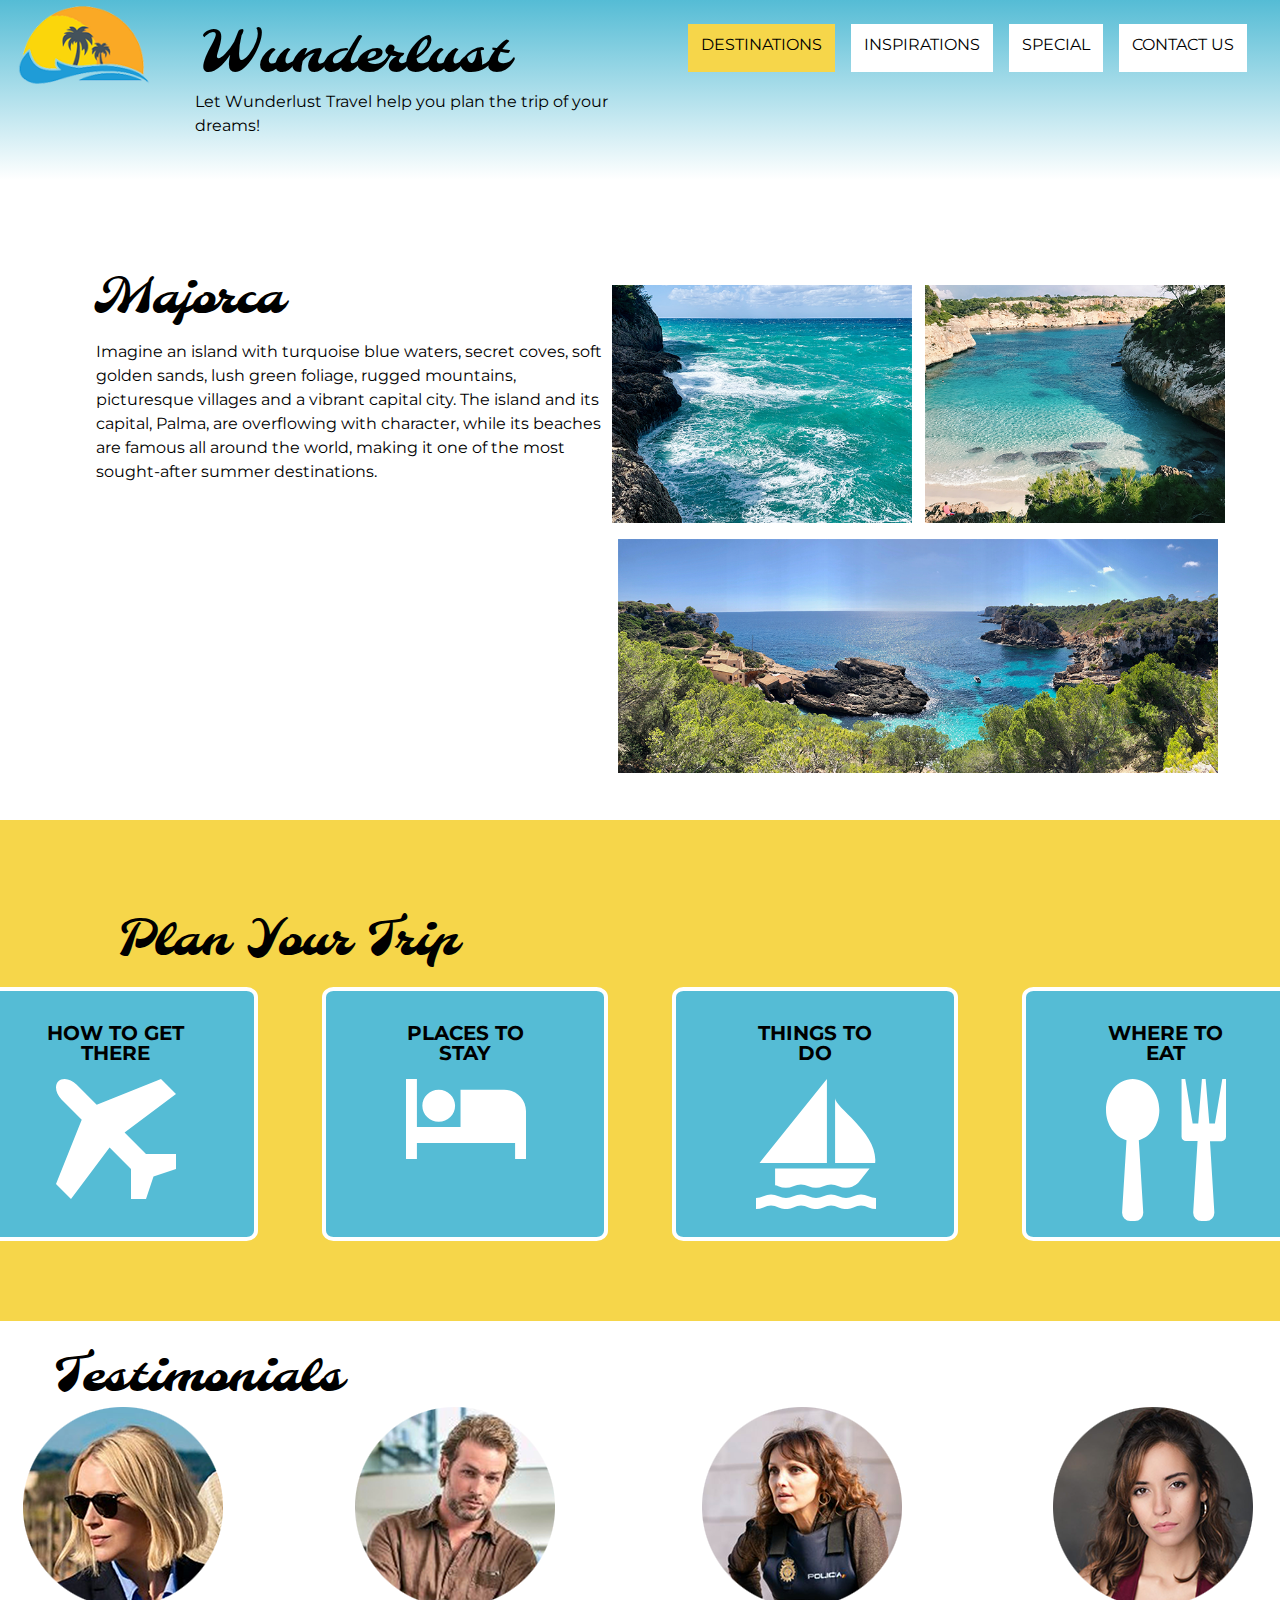
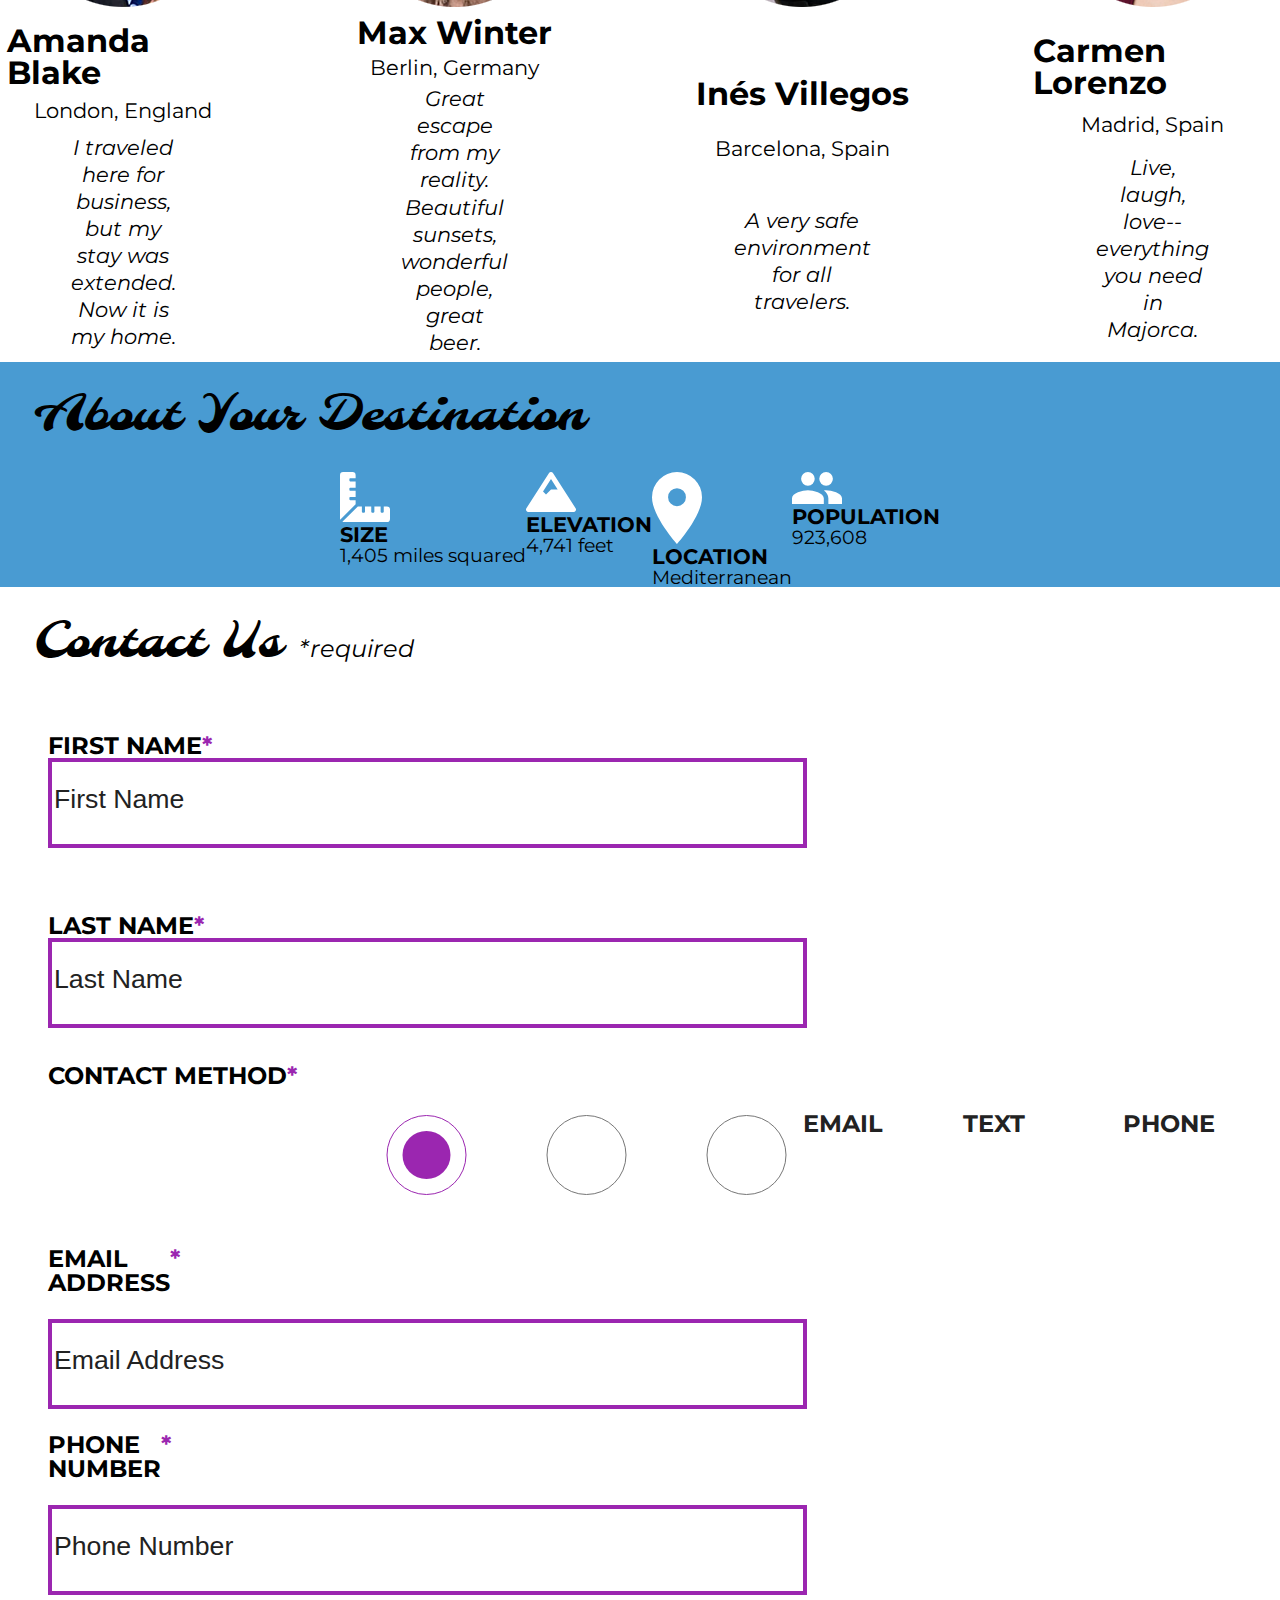
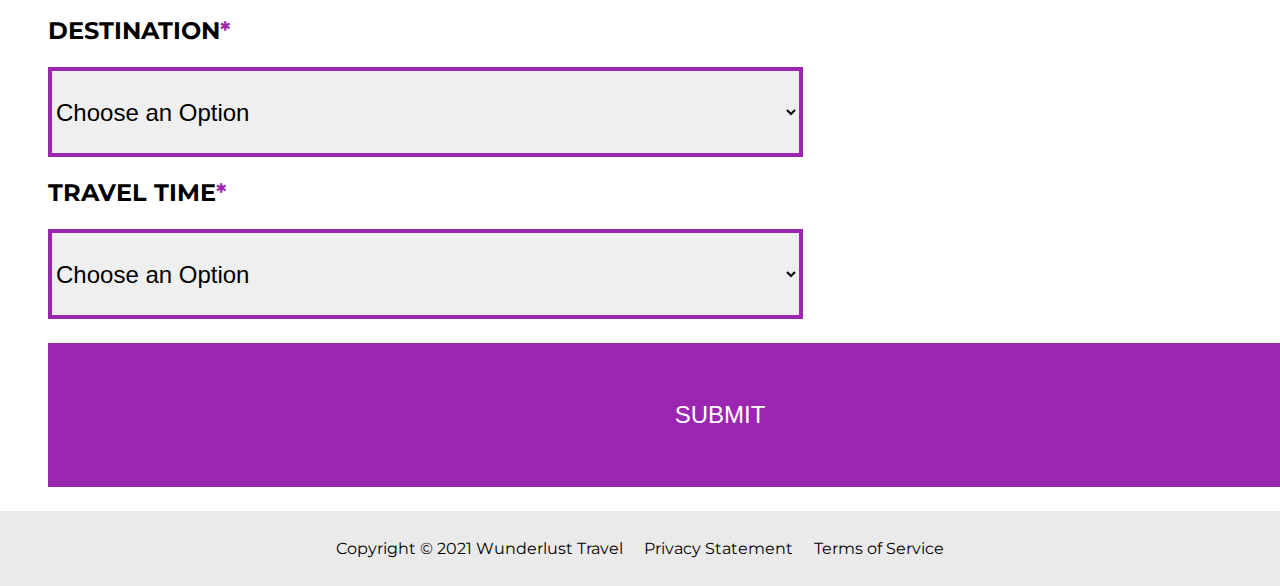
<file: index.html>
<!DOCTYPE html>
<html lang="en">
    <head>
        <meta charset="utf-8">
        <meta name="viewport" content="width=device-width, initial-scale=1">
        <meta name="author" content="Jessica Barnett, Christina Carrasquilla">
        <meta name="description" content="Let Wunderlust Travel take you to beautiful Majorca this year! Majorca is a beautiful island and offers beauty and fun to its visitors">
        <meta name="keywords" content="travel, majorca, beach, island, vacation, destination, getaway, restaurants in majorca, entertainment in majorca, testimonials from visitors">
        <title>Wunderlust Travel</title>
        <meta name="robots" content="index,follow">

        <!-- ~~~~~~~~~~ TWITTER CARD TAGS ~~~~~~~~~~ -->
        <meta name="twitter:card" content="summary_large_image">
        <meta name="twitter:site" content="@wunderlusttravel">
        <meta name="twitter:creator" content="@wunderlusttravel">
        <meta name="twitter:title" content="Wunderlust Travel: Majorca">
        <meta name="twitter:description" content="Let Wunderlust Travel take you to beautiful Majorca this year! Majorca is a beautiful island and offers beauty and fun to its visitors">
        <meta name="twitter:image" content="https://wunderlusttravel.com/images/majorca-cove.png">

        <!-- ~~~~~~~~~~ OPEN GRAPH META TAGS ~~~~~~~~~~ -->
        <meta property="og:title" content="See Majorca with Wunderlust Travel">
        <meta property="og:type" content="website">
        <meta property="og:image" content="https://wunderlusttravel.com/images/majorca-cove.png">
        <meta property="og:url" content="https://wunderlusttravel.com/majorca">
        <meta property="og:description" content="Let Wunderlust Travel take you to beautiful Majorca this year! Majorca is a beautiful island and offers beauty and fun to its visitors">
        <!-- ~~~~~~~~~~FAVICON ~~~~~~~~~~ -->
        <link rel="shortcut icon" href="images/favicon.png">

        <!-- ~~~~~~~~~~ GOOGLE FONTS ~~~~~~~~~~ -->
        <link rel="preconnect" href="https://fonts.googleapis.com">
        <link rel="preconnect" href="https://fonts.gstatic.com" crossorigin>
        <link href="https://fonts.googleapis.com/css2?family=Molle:ital@1&family=Montserrat:wght@400;600&display=swap" rel="stylesheet">
        <link href="styles.css" rel="stylesheet">
    </head>
    <body>
        <a id="skip" href="#main-content">Skip to Main Content</a>
        <!-- styling skip links: https://webaim.org/techniques/css/invisiblecontent/ -->
        <header>
            <a href="index.html" id="logo"><img src="images/logo.png" alt="The Wunderlust logo shows blue waves and the outline of two palm trees against an orange sun"></a>
            <h1>Wunderlust</h1>
			<p>Let Wunderlust Travel help you plan the trip of your dreams!</p>			
            <nav>
                <div id="menu-toggle">
                    <!-- responsive menu code from (with changes made to match mockups): https://css-tricks.com/three-css-alternatives-to-javascript-navigation/ -->
                    <h2 class="sr-only">Main Navigation</h2>
                    <!-- hidden but accessible headings from: https://webaim.org/techniques/css/invisiblecontent/ -->
                    <input name="toggle" id="toggle" type="checkbox">
                    <label for="toggle">Menu</label>
                    <ul>
                        <li class="active"><a href="#">Destinations</a></li>
                        <li><a href="#">Inspirations</a></li>
                        <li><a href="#">Special</a></li>
                        <li><a href="#">Contact Us</a></li>
                    </ul>
                </div>
            </nav>
        </header>
        <main id="main-content">
            <article>
                <div id="intro">  
                    <h2>Majorca</h2>
                    <p>Imagine an island with turquoise blue waters, secret coves, soft golden sands, lush green foliage, rugged mountains, picturesque villages and a vibrant capital city. The island and its capital, Palma, are overflowing with character, while its beaches are famous all around the world, making it one of the most sought-after summer destinations.</p>
                    <div id="img-grid">
                        <img src="images/majorca-waves.png" alt="Turquoise blue waters with white wave caps crashing against a rock cliff">
                        <img src="images/majorca-beach.png" alt="A calm cove with turquoise waters calmly lapping at a light sand beach">
                        <picture>
                            <source srcset="images/majorca-cove-small.png"
                                media="(max-width: 500px)">
                            <img src="images/majorca-cove.png" alt="Deep blue water leading to the horizon with the island and trees in the foreground">
                        </picture>
                    </div>
                </div>  
                <section id="plan">
                    <h3>Plan Your Trip</h3>
                    <div>
                        <section>
                            <h4>How to Get There</h4>
                            <a href="#" title="Search for flights">
                                <img src="images/get.svg" alt="airplane icon">
                            </a>
                        </section>      
                        <section>
                            <h4>Places to Stay</h4>
                            <a href="#" title="Search for hotels">
                                <img src="images/stay.svg" alt="bed icon">
                            </a>
                        </section>
                        <section>
                            <h4>Things to Do</h4>
                            <a href="#" title="Search for Activities">
                                <img src="images/do.svg" alt="sailboat icon">
                            </a>                     
                        </section>    
                        <section>
                            <h4>Where to Eat</h4>
                            <a href="#" title="Search for Restaurants">
                                <img src="images/eat.svg" alt="fork and spoon icon">                         
                            </a>
                        </section>
                    </div>   
                </section>
                <section id="testimonials">
                    <h3>Testimonials</h3>
                    <div>
                        <section>
                            <img src="images/miranda-blake.png" alt="Miranda Blake has a blonde bob and is wearing dark sunglasses">
                            <h4>Amanda Blake</h4>
                            <p>London, England</p>
                            <q>I traveled here for business, but my stay was extended. Now it is my home.</q>
                        </section>
                        <section>
                            <img src="images/max-winter.png" alt="Max Winter has dark blonde hair and a trimmed beard and mustache">
                            <h4>Max Winter</h4>
                            <p>Berlin, Germany</p>
                            <q>Great escape from my reality. Beautiful sunsets, wonderful people, great beer.</q>
                        </section>
                        <section>
                            <img src="images/ines-villegoes.png" alt="Ines Villegos has shoulder-length, wavy, brown hair and is wearing a brown sweater"> 
                            <h4>Inés Villegos</h4> 
                            <p>Barcelona, Spain</p>
                            <q>A very safe environment for all travelers.</q>
                        </section>
                        <section>
                            <img src="images/carmen-lorenzo.png" alt="Carmen Lorenzo has long, dark brown hair and is wearing gold hoop earrings">
                            <h4>Carmen Lorenzo</h4> 
                            <p>Madrid, Spain</p>
                            <q>Live, laugh, love-- everything you need in Majorca.</q>
                        </section>
                    </div>
                </section>
                <section id="about">
                    <h3>About Your Destination</h3>
                    <div>
                        <section>
                            <img src="images/size.svg" alt="ruler icon">
                            <h4>Size</h4> 
                            <p>1,405 miles squared</p>
                        </section>
                        <section>
                            <img src="images/elevation.svg" alt="mountain icon">
                            <h4>Elevation</h4> 
                            <p>4,741 feet</p>
                        </section>
                        <section>
                            <img src="images/location.svg" alt="location pin icon">
                            <h4>Location</h4> 
                            <p>Mediterranean</p>
                        </section>
                        <section>
                            <img src="images/population.svg" alt="people icon">
                            <h4>Population</h4>
                            <p>923,608</p>
                        </section>
                    </div>  
                </section>
                <section id="contact">
                    <h3>Contact Us <span class="form-required">*required</span></h3>
                    <form method="post" action="https://wp.zybooks.com/form-viewer.php">
                        <div id="names">
                            <label for="fName">First Name<span class="required">*</span></label>
                            <input type="text" name="fName" id="fName" autocomplete="given-name" placeholder="First Name" required>
                            <!-- custom input styles from https://moderncss.dev/custom-css-styles-for-form-inputs-and-textareas/ -->
                            <label for="lName">Last Name<span class="required">*</span></label>
                            <input type="text" name="lName" id="lName" autocomplete="family-name" placeholder="Last Name" required>
                        </div>
                        <div id="nums">
                            <fieldset>
                                <legend>Contact Method<span class="required">*</span></legend>
                                <!-- custom radio button styles from https://moderncss.dev/pure-css-custom-styled-radio-buttons/ -->
                                <label for="prefEmail">
                                    <span class="radio-input">
                                        <input type="radio" name="contactPref" id="prefEmail" required checked>
                                        <span class="radio-control"></span>
                                    </span>
                                    <span class="radio-label">Email</span>
                                </label>
                                <label for="prefText">
                                    <span class="radio-input">
                                        <input type="radio" name="contactPref" id="prefText">
                                        <span class="radio-control"></span>
                                    </span>
                                    <span class="radio-label">Text</span>
                                </label>
                                <label for="prefPhone">
                                    <span class="radio-input">
                                        <input type="radio" name="contactPref" id="prefPhone">
                                        <span class="radio-control"></span>
                                    </span>
                                    <span class="radio-label">Phone</span>
                                </label>
                            </fieldset>
                            <label for="email">Email Address<span class="required">*</span></label>
                            <input type="email" name="email" id="email" autocomplete="email" placeholder="Email Address" required>
                            <label for="phone">Phone Number<span class="required">*</span></label>
                            <input type="tel" name="phone" id="phone" autocomplete="tel" placeholder="Phone Number" required>
                        </div>
                        <div id="selects">
                            <!-- custom select styles from: https://moderncss.dev/custom-select-styles-with-pure-css/ -->
                            <label for="destination">Destination<span class="required">*</span></label>
                            <div class="custom-select">
                                <select name="destination" id="destination" required>
                                    <option value="" disabled selected>Choose an Option</option>
                                    <option value="barcelona">Barcelona</option>
                                    <option value="granada">Granada</option>
                                    <option value="ibiza">Ibiza</option>
                                    <option value="madrid">Madrid</option>
                                    <option value="majora">Majora</option>
                                    <option value="seville">Seville</option>
                                    <option value="tenerife">Tenerife</option>
                                    <option value="valencia">Valencia</option>
                                </select>
                                <span class="focus"></span>
                            </div>  
                            <label for="travelTime">Travel Time<span class="required">*</span></label>
                            <div class="custom-select">
                                <select name="travelTime" id="travelTime" required>
                                    <option value="" disabled selected>Choose an Option</option>
                                    <option value="fall">Fall</option>
                                    <option value="winter">Winter</option>
                                    <option value="spring">Spring</option>
                                    <option value="summer">Summer</option>
                                    <option value="flexible">Flexible</option>
                                </select>
                                <span class="focus"></span>
                            </div> 
                            <input type="submit" name="mySubmit" id="mySubmit" value="Submit">
                        </div>
                    </form>
                </section>
            </article>
        </main>
        <footer>
            <p>Copyright &copy; 2021 Wunderlust Travel</p>
            <a href="#">Privacy Statement</a>
            <a href="#">Terms of Service</a>
        </footer>
    </body>
</html>
</file>
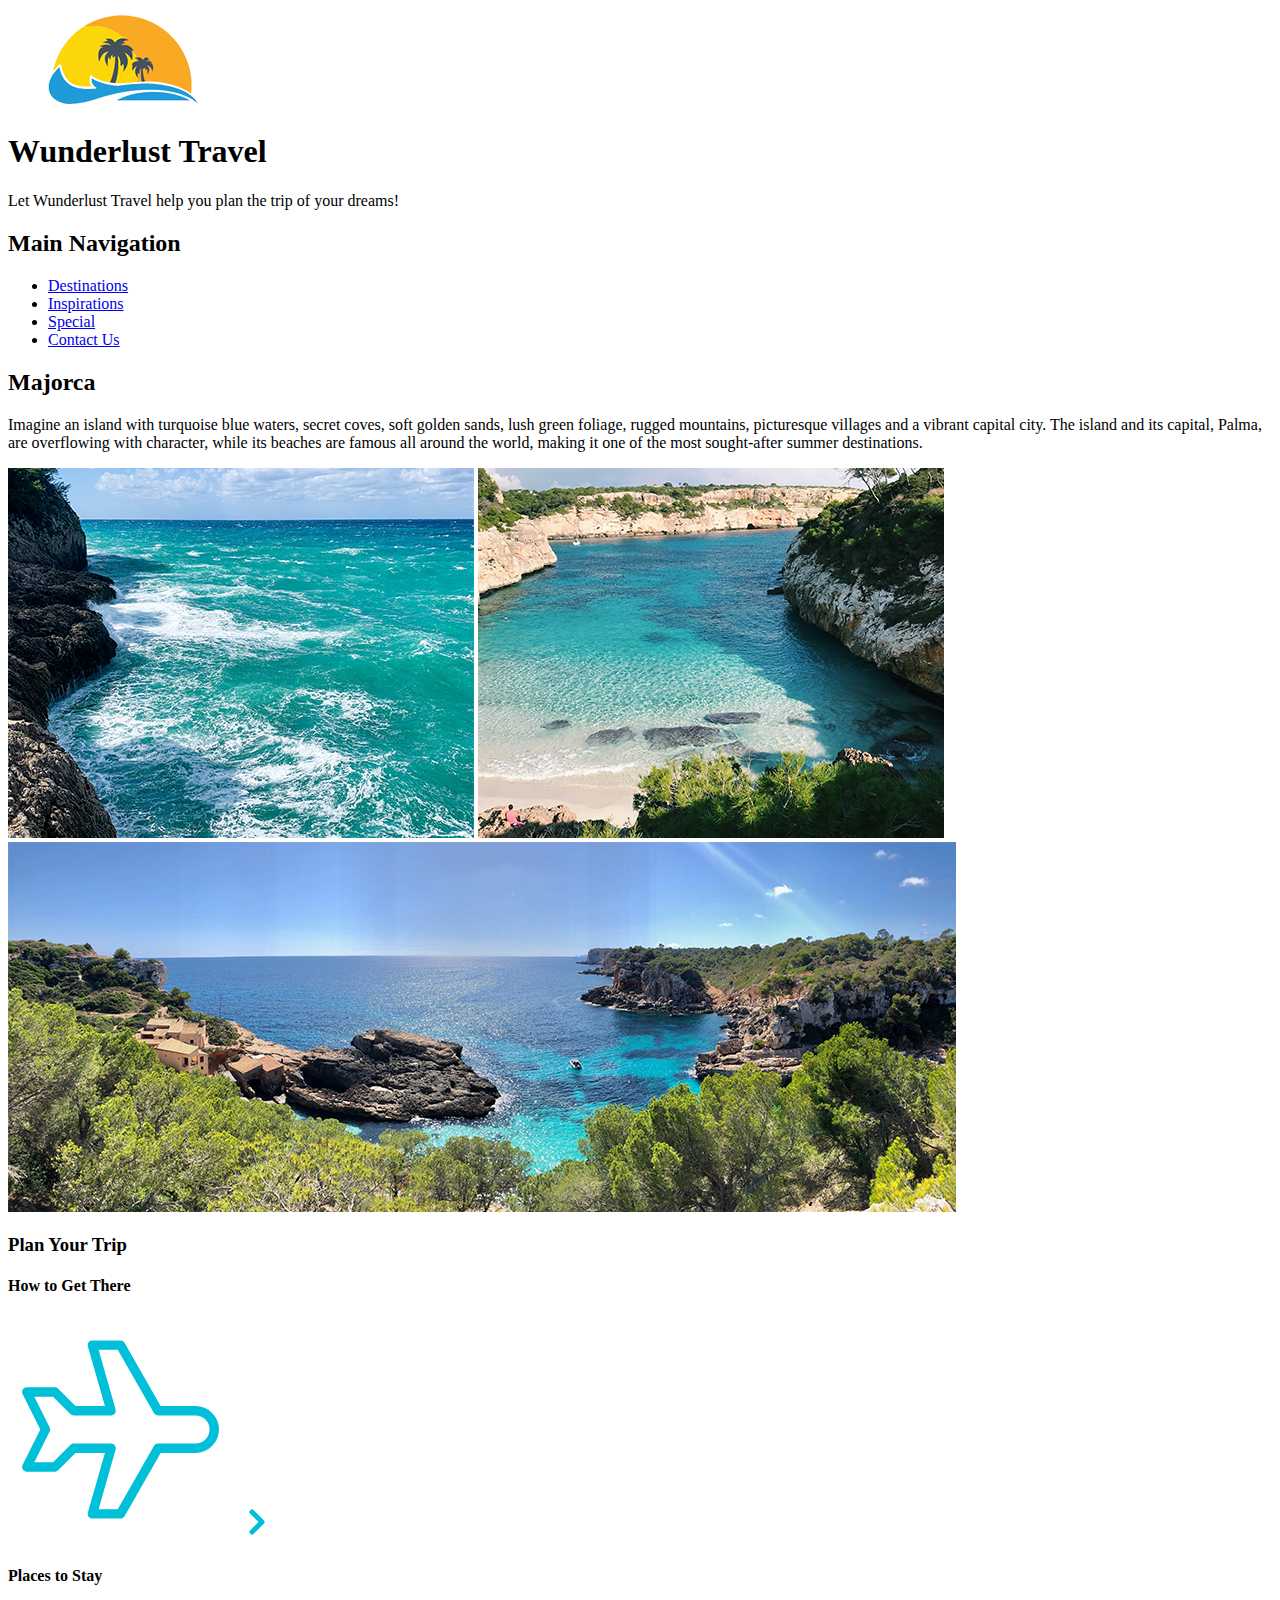
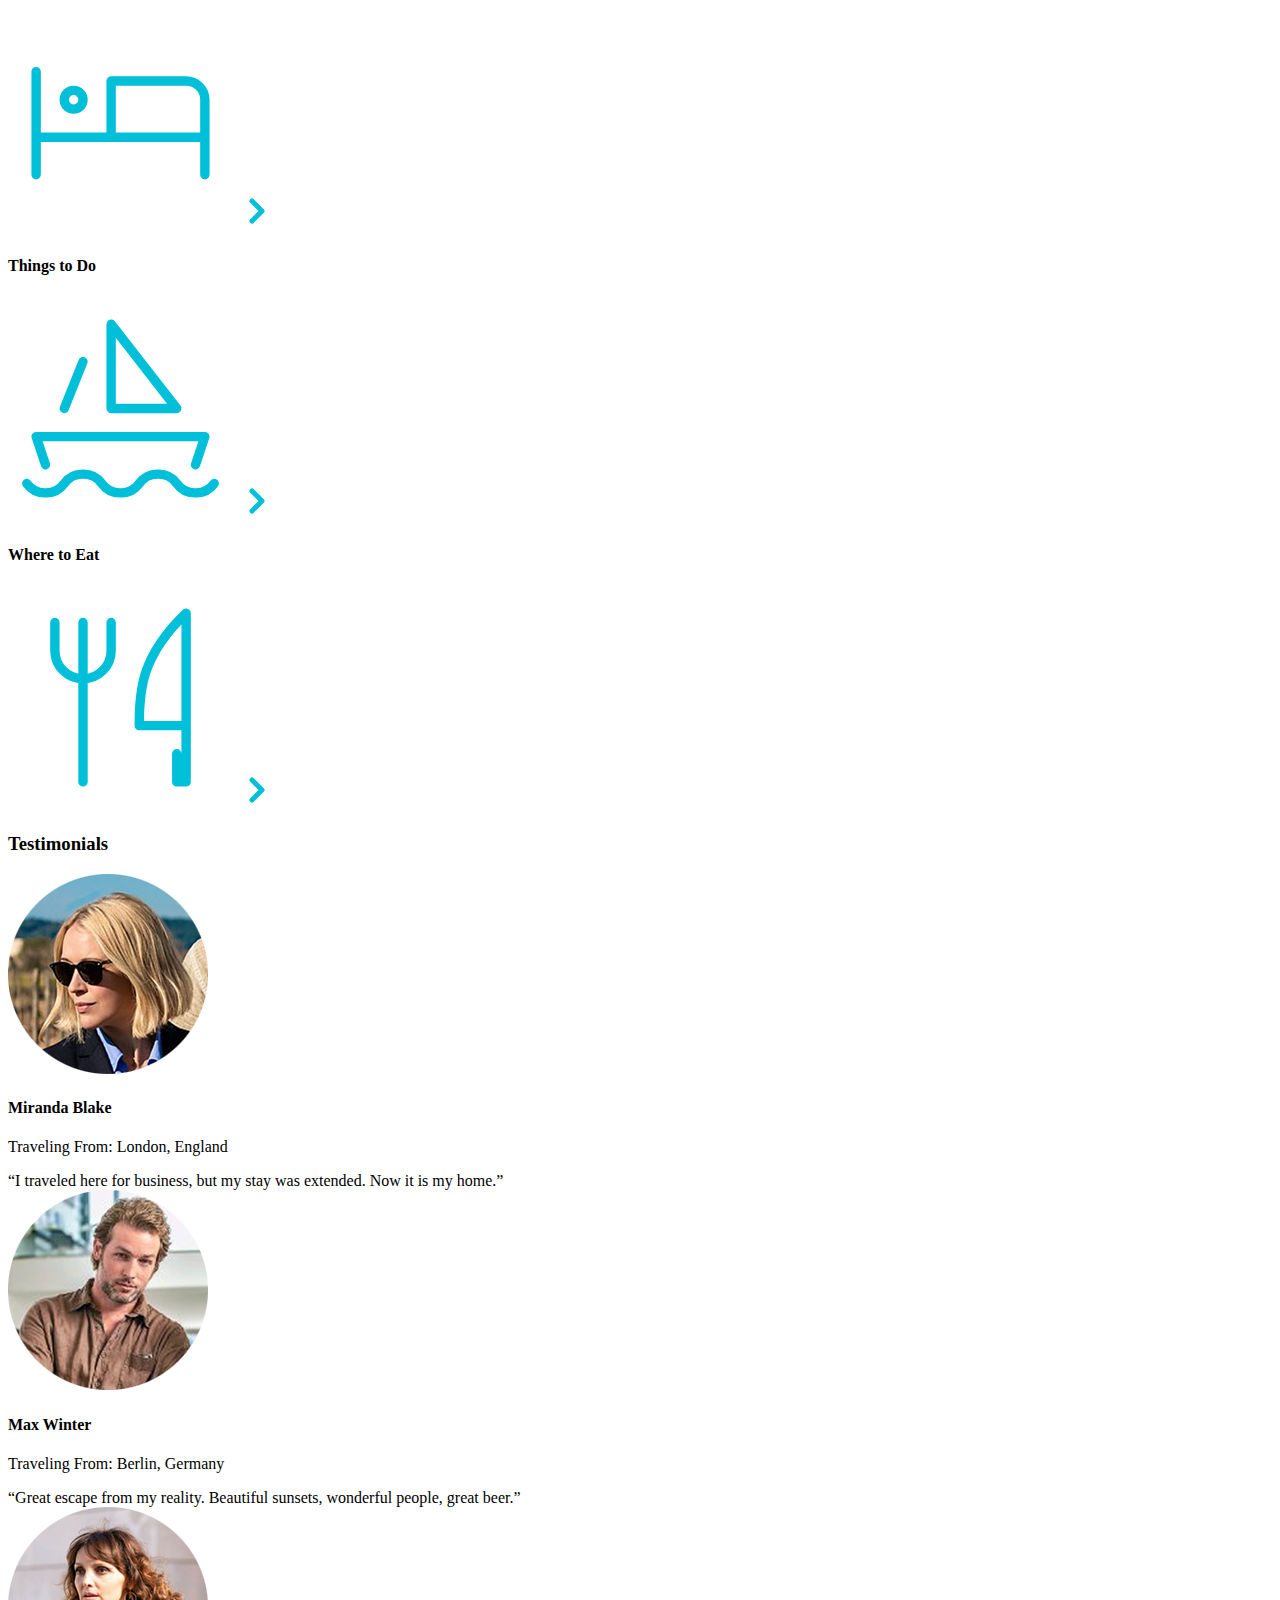
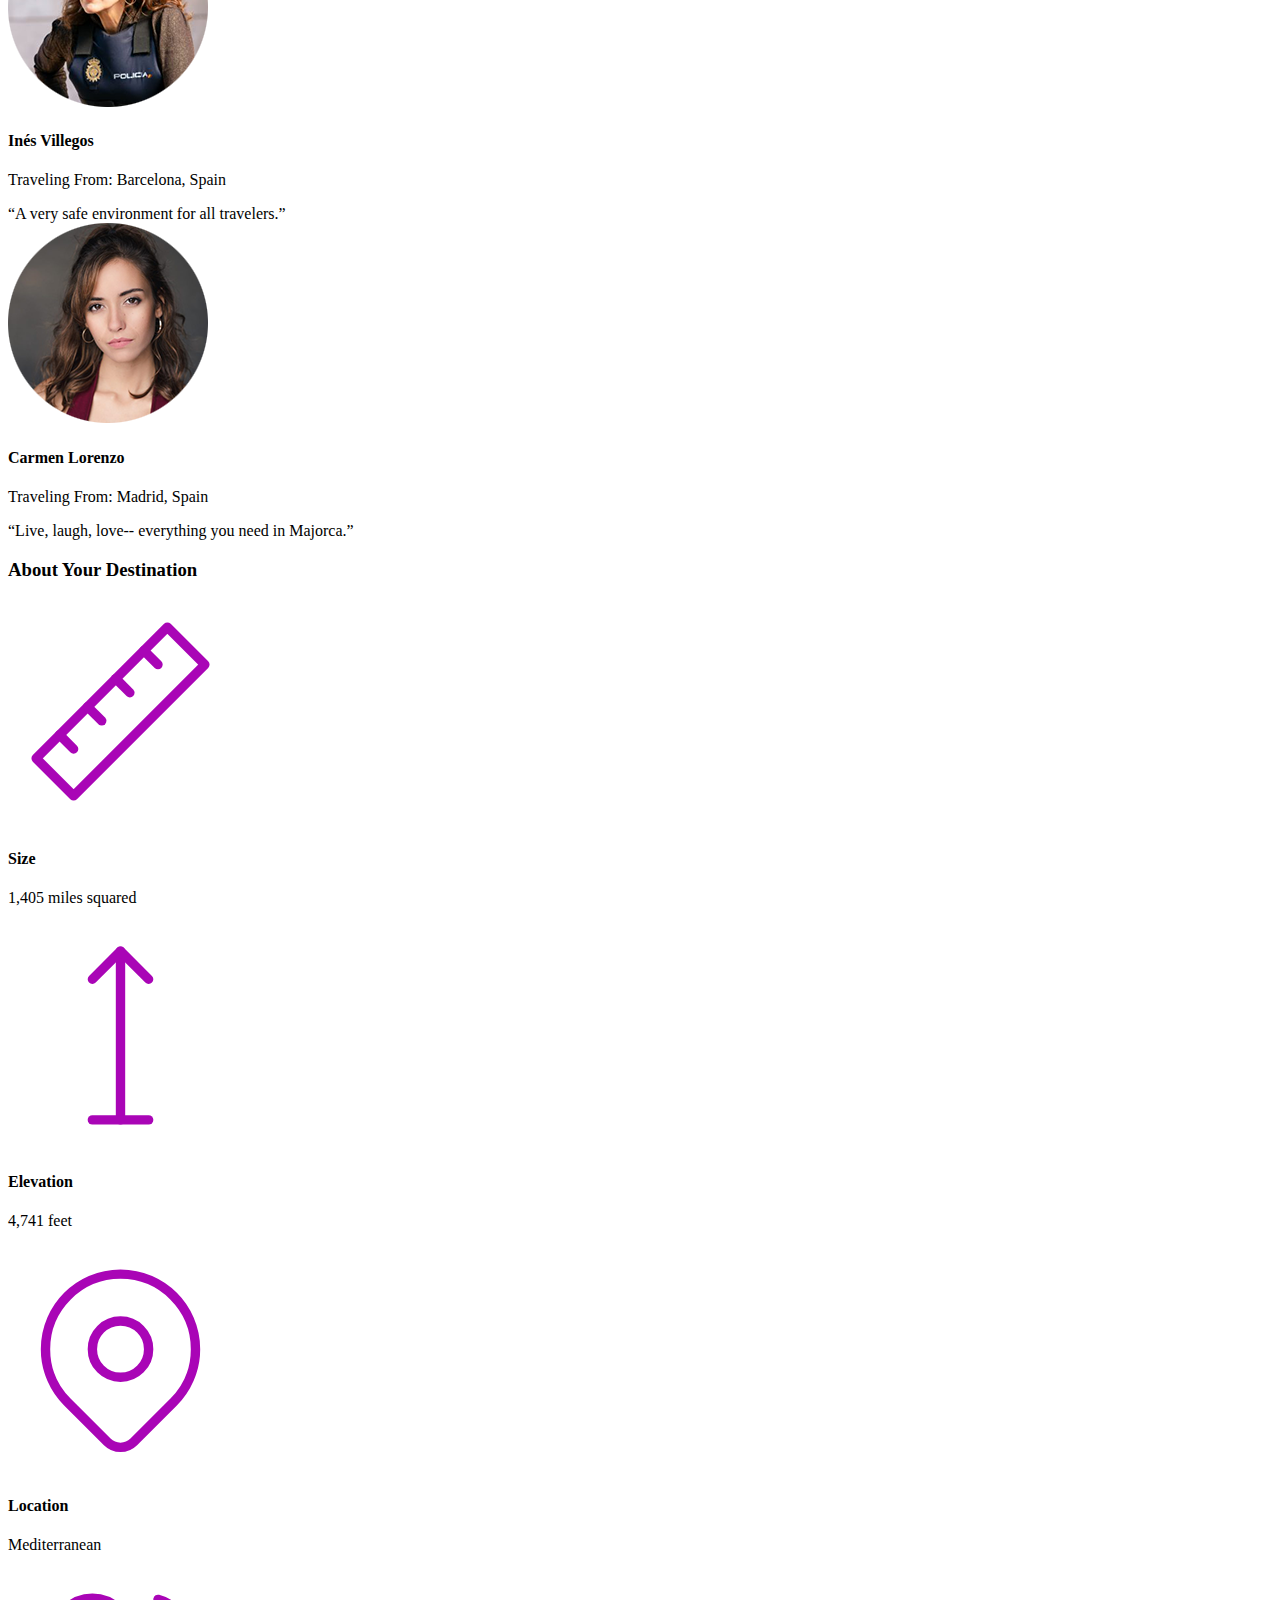
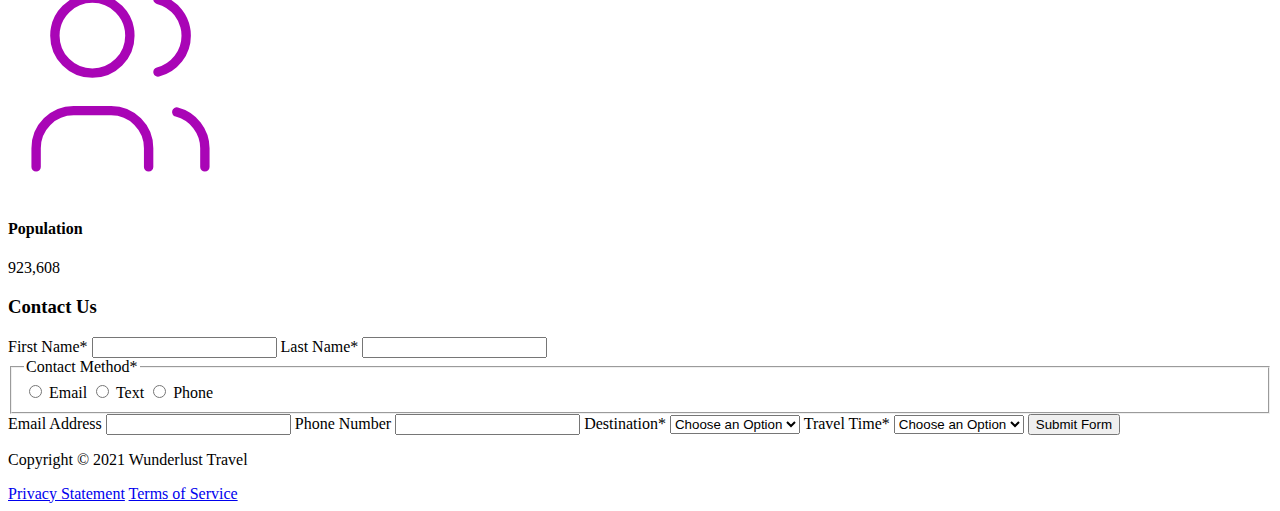
<file: majorca.html>
<!DOCTYPE html>
<html lang="en">
<head>
<!--         Add all required tags in the head here - meta tags for SEO, responsiveness, and with info about the page, etc., in addition to tags to create a card on Twitter with a large image and open graph tags to allow for sharing on other social media sites -->
    <meta charset="utf-8">
    <meta name="viewport" content="width=device-width, initial-scale=1">
    <meta name="author" content="Dahlia Alula"> 
    <meta name="description" content="Wunderlust Travel helps you plan the trip of your dreams. From choosing the right hotel to eating the best meals, we've got you covered! Find out everything you need to know about your destination right here.">
    <title>Wunderlust Travel: Majorca</title>

    <meta property="og:title" content="Wunderlust Travel: Majorca">
    <meta property="og:url" content="https://dahlia3000.github.io/wunderlust/">
    <meta property="og:type" content="website">
    <meta property="og:image" content="images/majorca-waves-L">

    <meta name="twitter:card" content="summary_large_image">
    <meta name="twitter:site" content="@wunderlust">
    <meta name="twitter:creator" content="@Dahlia">
    <meta name="twitter:title" content="Wunderlust Travel: Majorca">
    <meta name="twitter:description" content="Wunderlust Travel helps you plan the trip of your dreams. From choosing the right hotel to eating the best meals, we've got you covered! Find out everything you need to know about your destination right here.">
    <meta name="twitter:image" content="images/majorca-waves-L">


</head>
    <body>
<!--         Review the document and add the proper tags to all of the headings throughout. Use the outline feature in the validator to ensure that these have been added correctly. See the image of the correct outline as a reference if you have questions 

Also review the alt text on all of the images to ensure that it is descriptive and appropriate-->
        <header>

            <picture>
                <source media="(max-width: 320px)"
                srcset="images-1/logo-S.png">
                <source media="(max-width: 780px)"
                srcset="images-1/logo-M.png">
                <source media="(max-width: 1024px)"
                srcset="images-1/logo-L.png">
                <img src="images-1/logo-L.png" alt="The Wunderlust logo shows blue waves and the outline of two palm trees against an orange sun">
            </picture>

            <h1>Wunderlust Travel</h1>
            <p>Let Wunderlust Travel help you plan the trip of your dreams!</p>
            <nav>
                <h2>Main Navigation</h2>
                <ul>
                    <li><a href="#">Destinations</a></li>
                    <li><a href="#">Inspirations</a></li>
                    <li><a href="#">Special</a></li>
                    <li><a href="#">Contact Us</a></li>
                </ul>
            </nav>
        </header>
        <main>
            <article>  
                <h2>Majorca</h2>
                <p>Imagine an island with turquoise blue waters, secret coves, soft golden sands, lush green foliage, rugged mountains, picturesque villages and a vibrant capital city. The island and its capital, Palma, are overflowing with character, while its beaches are famous all around the world, making it one of the most sought-after summer destinations.</p>
                <picture>
                    <source media="(max-width: 320px)"
                    srcset="images-1/majorca-waves-S.png">
                    <source media="(max-width: 780px)"
                    srcset="images-1/majorca-waves-M.png">
                    <source media="(max-width: 1024px)"
                    srcset="images-1/majorca-waves-L.png">
                    <img src="images-1/majorca-waves-L.png" alt="Turquoise blue waters with white wave caps crashing against a rock cliff">
                </picture>

                <picture>
                    <source media="(max-width: 320px)"
                    srcset="images-1/majorca-beach-S.png">
                    <source media="(max-width: 780px)"
                    srcset="images-1/majorca-beach-M.png">
                    <source media="(max-width: 1024px)"
                    srcset="images-1/majorca-beach-L.png">
                    <img src="images-1/majorca-beach-L.png" alt="sunny beach surrounded by rocky hills and trees">
                </picture>

                <picture>
                    <source media="(max-width: 320px)"
                    srcset="images-1/majorca-cove-S.png">
                    <source media="(max-width: 780px)"
                    srcset="images-1/majorca-cove-M.png">
                    <source media="(max-width: 1024px)"
                    srcset="images-1/majorca-cove-L.png">
                    <img src="images-1/majorca-cove-L.png" alt="Deep blue water leading to the horizon with the island and trees in the foreground">
                </picture>    

                <section>
                    <h3>Plan Your Trip</h3>
                    <section>
                        <h4>How to Get There</h4>
                        <svg xmlns="http://www.w3.org/2000/svg" class="icon icon-tabler icon-tabler-plane" width="225" height="225" viewBox="0 0 24 24" stroke-width="1" stroke="#00bfd8" fill="none" stroke-linecap="round" stroke-linejoin="round"> <path stroke="none" d="M0 0h24v24H0z" fill="none"/> <path d="M16 10h4a2 2 0 0 1 0 4h-4l-4 7h-3l2 -7h-4l-2 2h-3l2 -4l-2 -4h3l2 2h4l-2 -7h3z" /></svg>
                        <a href="#" title="Search for flights">
                            <svg xmlns="http://www.w3.org/2000/svg" class="icon icon-tabler icon-tabler-chevron-right" width="40" height="40" viewBox="0 0 24 24" stroke-width="3" stroke="#00bfd8" fill="none" stroke-linecap="round" stroke-linejoin="round"><path stroke="none" d="M0 0h24v24H0z" fill="none"/><polyline points="9 6 15 12 9 18" /></svg>
                        </a>
                    </section>      
                    <section>
                        <h4>Places to Stay</h4>
                        <svg xmlns="http://www.w3.org/2000/svg" class="icon icon-tabler icon-tabler-bed" width="225" height="225" viewBox="0 0 24 24" stroke-width="1" stroke="#00bfd8" fill="none" stroke-linecap="round" stroke-linejoin="round"><path stroke="none" d="M0 0h24v24H0z" fill="none"/><path d="M3 7v11m0 -4h18m0 4v-8a2 2 0 0 0 -2 -2h-8v6" /><circle cx="7" cy="10" r="1" /></svg>
                        <a href="#" title="Search for hotels">
                            <svg xmlns="http://www.w3.org/2000/svg" class="icon icon-tabler icon-tabler-chevron-right" width="40" height="40" viewBox="0 0 24 24" stroke-width="3" stroke="#00bfd8" fill="none" stroke-linecap="round" stroke-linejoin="round"><path stroke="none" d="M0 0h24v24H0z" fill="none"/><polyline points="9 6 15 12 9 18" /></svg> 
                        </a>
                    </section>
                    <section>
                        <h4>Things to Do</h4>
                        <svg xmlns="http://www.w3.org/2000/svg" class="icon icon-tabler icon-tabler-sailboat" width="225" height="225" viewBox="0 0 24 24" stroke-width="1" stroke="#00bfd8" fill="none" stroke-linecap="round" stroke-linejoin="round"><path stroke="none" d="M0 0h24v24H0z" fill="none"/><path d="M2 20a2.4 2.4 0 0 0 2 1a2.4 2.4 0 0 0 2 -1a2.4 2.4 0 0 1 2 -1a2.4 2.4 0 0 1 2 1a2.4 2.4 0 0 0 2 1a2.4 2.4 0 0 0 2 -1a2.4 2.4 0 0 1 2 -1a2.4 2.4 0 0 1 2 1a2.4 2.4 0 0 0 2 1a2.4 2.4 0 0 0 2 -1" /><path d="M4 18l-1 -3h18l-1 3" /><path d="M11 12h7l-7 -9v9" /><line x1="8" y1="7" x2="6" y2="12" /></svg>
                        <a href="#" title="Search for Activities">
                            <svg xmlns="http://www.w3.org/2000/svg" class="icon icon-tabler icon-tabler-chevron-right" width="40" height="40" viewBox="0 0 24 24" stroke-width="3" stroke="#00bfd8" fill="none" stroke-linecap="round" stroke-linejoin="round"><path stroke="none" d="M0 0h24v24H0z" fill="none"/><polyline points="9 6 15 12 9 18" /></svg> 
                        </a>                     
                    </section>    
                    <section>
                        <h4>Where to Eat</h4>
                        <svg xmlns="http://www.w3.org/2000/svg" class="icon icon-tabler icon-tabler-tools-kitchen-2" width="225" height="225" viewBox="0 0 24 24" stroke-width="1" stroke="#00bfd8" fill="none" stroke-linecap="round" stroke-linejoin="round"><path stroke="none" d="M0 0h24v24H0z" fill="none"/><path d="M19 3v12h-5c-.023 -3.681 .184 -7.406 5 -12zm0 12v6h-1v-3m-10 -14v17m-3 -17v3a3 3 0 1 0 6 0v-3" /></svg>
                        <a href="#" title="Search for Restaurants">
                            <svg xmlns="http://www.w3.org/2000/svg" class="icon icon-tabler icon-tabler-chevron-right" width="40" height="40" viewBox="0 0 24 24" stroke-width="3" stroke="#00bfd8" fill="none" stroke-linecap="round" stroke-linejoin="round"><path stroke="none" d="M0 0h24v24H0z" fill="none"/><polyline points="9 6 15 12 9 18" /></svg>                          
                        </a>
                    </section>   
                </section>
                <section>
                    <h3>Testimonials</h3>
                    <section>
                        
                        <picture>
                            <source media="(max-width: 320px)"
                            srcset="images-1/miranda-blake-S.png">
                            <source media="(max-width: 780px)"
                            srcset="images-1/miranda-blake-M.png">
                            <source media="(max-width: 1024px)"
                            srcset="images-1/miranda-blake-L.png">
                            <img src="images-1/miranda-blake-L.png" alt="Miranda Blake has a blonde bob and is wearing dark sunglasses">
                        </picture>
                        <h4>Miranda Blake</h4>
                        <p>Traveling From: London, England</p>
                        <q>I traveled here for business, but my stay was extended. Now it is my home.</q>
                    
                    </section>
                    <section>

                        <picture>
                            <source media="(max-width: 320px)"
                            srcset="images-1/max-winter-S.png">
                            <source media="(max-width: 780px)"
                            srcset="images-1/max-winter-M.png">
                            <source media="(max-width: 1024px)"
                            srcset="images-1/max-winter-L.png">
                            <img src="images-1/max-winter-L.png" alt="blond man with scruffy salt and pepper beard and brown shirt looking at camera">
                          </picture> 
                        <h4>Max Winter</h4>
                        <p>Traveling From: Berlin, Germany</p>
                        <q>Great escape from my reality. Beautiful sunsets, wonderful people, great beer.</q>
                    
                    </section>
                    <section>

                        <picture>
                            <source media="(max-width: 320px)"
                            srcset="images-1/ines-villegoes-S.png">
                            <source media="(max-width: 780px)"
                            srcset="images-1/ines-villegoes-M.png">
                            <source media="(max-width: 1024px)"
                            srcset="images-1/ines-villegoes-L.png">
                            <img src="images-1/ines-villegoes-L.png" alt="female police officer wearing bulletproof vest and looking off into the distance">
                          </picture> 
                        <h4>Inés Villegos</h4>
                        <p>Traveling From: Barcelona, Spain</p>
                        <q>A very safe environment for all travelers.</q>

                    </section>
                    <section>

                        <picture>
                            <source media="(max-width: 320px)"
                            srcset="images-1/carmen-lorenzo-S.png">
                            <source media="(max-width: 780px)"
                            srcset="images-1/carmen-lorenzo-M.png">
                            <source media="(max-width: 1024px)"
                            srcset="images-1/carmen-lorenzo-L.png">
                            <img src="images-1/carmen-lorenzo-L.png" alt="Carmen Lorenzo has long, dark brown hair and is wearing gold hoop earrings">
                        </picture>
                        <h4>Carmen Lorenzo</h4>
                        <p>Traveling From: Madrid, Spain</p>
                        <q>Live, laugh, love-- everything you need in Majorca.</q>
                   
                    </section>
                </section>
                <section>
                    <h3>About Your Destination</h3>
                    <section>
                        <svg xmlns="http://www.w3.org/2000/svg" class="icon icon-tabler icon-tabler-ruler-2" width="225" height="225" viewBox="0 0 24 24" stroke-width="1" stroke="#a905b6" fill="none" stroke-linecap="round" stroke-linejoin="round"><path stroke="none" d="M0 0h24v24H0z" fill="none"/><path d="M17 3l4 4l-14 14l-4 -4z" /><path d="M16 7l-1.5 -1.5" /><path d="M13 10l-1.5 -1.5" /><path d="M10 13l-1.5 -1.5" /><path d="M7 16l-1.5 -1.5" /></svg>
                        <h4>Size</h4>
                        <p>1,405 miles squared</p>
                    </section>
                    <section>
                        <svg xmlns="http://www.w3.org/2000/svg" class="icon icon-tabler icon-tabler-arrow-top-bar" width="225" height="225" viewBox="0 0 24 24" stroke-width="1" stroke="#a905b6" fill="none" stroke-linecap="round" stroke-linejoin="round"><path stroke="none" d="M0 0h24v24H0z" fill="none"/><line x1="12" y1="21" x2="12" y2="3" /><path d="M15 6l-3 -3l-3 3" /><line x1="9" y1="21" x2="15" y2="21" /></svg>
                        <h4>Elevation</h4>
                        <p>4,741 feet</p>
                    </section>
                    <section>
                        <svg xmlns="http://www.w3.org/2000/svg" class="icon icon-tabler icon-tabler-map-pin" width="225" height="225" viewBox="0 0 24 24" stroke-width="1" stroke="#a905b6" fill="none" stroke-linecap="round" stroke-linejoin="round"><path stroke="none" d="M0 0h24v24H0z" fill="none"/><circle cx="12" cy="11" r="3" /><path d="M17.657 16.657l-4.243 4.243a2 2 0 0 1 -2.827 0l-4.244 -4.243a8 8 0 1 1 11.314 0z" /></svg>
                        <h4>Location</h4>
                        <p>Mediterranean</p>
                    </section>
                    <section>
                        <svg xmlns="http://www.w3.org/2000/svg" class="icon icon-tabler icon-tabler-users" width="225" height="225" viewBox="0 0 24 24" stroke-width="1" stroke="#a905b6" fill="none" stroke-linecap="round" stroke-linejoin="round"><path stroke="none" d="M0 0h24v24H0z" fill="none"/><circle cx="9" cy="7" r="4" /><path d="M3 21v-2a4 4 0 0 1 4 -4h4a4 4 0 0 1 4 4v2" /><path d="M16 3.13a4 4 0 0 1 0 7.75" /><path d="M21 21v-2a4 4 0 0 0 -3 -3.85" /></svg>
                        <h4>Population</h4>
                        <p>923,608</p>
                    </section>
                </section>
                <section>
                    <h3>Contact Us</h3>
                    <form method="post" action="https://wp.zybooks.com/form-viewer.php">
                        <label for="fName">First Name<span>*</span></label>
                        <input type="text" name="fName" id="fName" autocomplete="given-name" required>
                        <label for="lName">Last Name<span>*</span></label>
                        <input type="text" name="lName" id="lName" autocomplete="family-name" required>
                        <fieldset>
                            <legend>Contact Method<span>*</span></legend>
                            <input type="radio" name="contactPref" id="prefEmail" required>
                            <label for="prefEmail">Email</label>
                            <input type="radio" name="contactPref" id="prefText">
                            <label for="prefText">Text</label>
                            <input type="radio" name="contactPref" id="prefPhone">
                            <label for="prefPhone">Phone</label>
                        </fieldset>
                        <label for="email">Email Address</label>
                        <input type="email" name="email" id="email" autocomplete="email">
                        <label for="phone">Phone Number</label>
                        <input type="tel" name="phone" id="phone" autocomplete="tel">
                        <label for="destination">Destination<span>*</span></label>
                        <select name="destination" id="destination" required>
                            <option value="">Choose an Option</option>
                            <option value="barcelona">Barcelona</option>
                            <option value="granada">Granada</option>
                            <option value="ibiza">Ibiza</option>
                            <option value="madrid">Madrid</option>
                            <option value="majora">Majora</option>
                            <option value="seville">Seville</option>
                            <option value="tenerife">Tenerife</option>
                            <option value="valencia">Valencia</option>
                        </select>
                        <label for="travelTime">Travel Time<span>*</span></label>
                        <select name="travelTime" id="travelTime" required>
                            <option value="">Choose an Option</option>
                            <option value="fall">Fall</option>
                            <option value="winter">Winter</option>
                            <option value="spring">Spring</option>
                            <option value="summer">Summer</option>
                            <option value="flexible">Flexible</option>
                        </select>
                        <input type="submit" name="mySubmit" id="mySubmit" value="Submit Form">
                    </form>
                </section>
            </article>
        </main>
        <footer>
            <p>Copyright &copy; 2021 Wunderlust Travel</p>
            <a href="#">Privacy Statement</a>
            <a href="#">Terms of Service</a>
        </footer>
    </body>
</html>
</file>
<file: styles.css>
/* DAHLIA ALULA */

/* http://meyerweb.com/eric/tools/css/reset/ 
   v2.0 | 20110126
   License: none (public domain)
*/

html, body, div, span, applet, object, iframe,
h1, h2, h3, h4, h5, h6, p, blockquote, pre,
a, abbr, acronym, address, big, cite, code,
del, dfn, em, img, ins, kbd, q, s, samp,
small, strike, strong, sub, sup, tt, var,
b, u, i, center,
dl, dt, dd, ol, ul, li,
fieldset, form, label, legend,
table, caption, tbody, tfoot, thead, tr, th, td,
article, aside, canvas, details, embed, 
figure, figcaption, footer, header, hgroup, 
menu, nav, output, ruby, section, summary,
time, mark, audio, video {
	margin: 0;
	padding: 0;
	border: 0;
	font-size: 100%;
	font: inherit;
	vertical-align: baseline;
}
/* HTML5 display-role reset for older browsers */
article, aside, details, figcaption, figure, 
footer, header, hgroup, menu, nav, section {
	display: block;
}
body {
	line-height: 1;
}
ol, ul {
	list-style: none;
}
blockquote, q {
	quotes: none;
}
blockquote:before, blockquote:after,
q:before, q:after {
	content: '';
	content: none;
}
table {
	border-collapse: collapse;
	border-spacing: 0;
}

:root{
	--fonts: "Montserrat", "Molle";

	--yellow: #F6D64A;
	--teal: #55BCD5;
	--purple: #9B26B0;
	--blue: #499BD2;
	--dark-gray: #222222;
	--light-gray: #EAEAEA;
	--white: #FFFFFF;
	--black: #000000;
}

#skip{
	position: absolute;
	left: -10000px;
	top: auto;
	width: 1px;
	height: 1px;
	overflow: hidden;
  }

  #skip:focus{
	position: static;
	width: auto;
	height: auto;
  }

  body{
	font-family: var(--fonts);
	margin: 0;
	width: 100%;

  }

  h1, h2, h3{
	font-family: "Molle";
  }

  h1{
	font-size: 3.5em;
  }

  h2{
	font-size: 3em;
  }

  header{
	display: grid;
	grid-template-columns: 1fr 1fr;
	grid-template-rows: 1fr 1fr 1fr; 
	padding: 1em;
	background-image: linear-gradient(var(--teal), var(--white));
  }


  .sr-only{
	position: absolute;
	left: -10000px;
	top: auto;
	width: 1px;
	height: 1px;
	overflow: hidden;
  }

  nav {
	display: grid;
	font-family: "Montserrat";
	text-transform: uppercase;
	text-align: center;
  }
	#menu-toggle ul{
		visibility: hidden;
	}
	
  
  #menu-toggle label{
	background-color: var(--yellow);
	font-size: 1.5em;

  }
  nav a{
	text-decoration: none;
	color: var(--black);
	background-color: #55BCD5;
	display: grid;
	justify-items: center;

  }

  #menu-toggle input  {
	display: block;
	position: absolute;
	opacity: 0;
	z-index: 2;
	width: 80px;
	height: 30px;
	top: 11px;
	right: 100px;
	cursor: pointer;
  }

  #menu-toggle input:checked ~ ul{
	display: grid;
	visibility: visible;
	width: 320px;
	z-index: 2;
  }

  header img{
	grid-column: 1/2;
	width: 200px;
	margin-left: -1em;
  }

  header h1{
	grid-column: 1/3;
	grid-row: 2/3;
	margin-left: 0.3em;
	margin-top: 0.5em;
  }

  header p{
	grid-row: 3/4;
	grid-column: 1/3;
	margin-left: 0.7em;
	font-size: 1.5em;
	line-height: 1.5em;
  }

  header input{
	grid-column: 2/3;
	grid-row: 1/2;
  }

  h2{
	margin-top: 0.5em;
	margin-left: 0.7em;
  }

  h2 + p{
	margin-top: 1em;
	margin-left: 2em;
	margin-bottom: 1em;
	line-height: 1.5em;
  }

  #intro img{
	width: 100%;
	margin-bottom: 1em;
  }

  #plan {
	background-color: var(--yellow);
  }

  #plan div{
	display: grid;
	justify-content: center;
  }

  #plan h3{
	font-size: 3em;
	text-align: left;
	margin-left: 20px;
	padding: 0.7em;
	padding-bottom: 5px;
  }

  #plan section{
	background-color: var(--teal);
	margin: 1em 2em;
	padding: 4em;
	padding-top: 2em;
	border: 4px solid var(--white);
	border-radius: 4%;
  }

  #plan h4{
	font-family: "Montserrat";
	text-transform: uppercase;
	font-weight: bold;
	font-size: 1.7em;
	text-align: center;
  }

  #plan img{
	padding: 1em;
  }

  #testimonials h3{
	font-size: 3em;
	text-align: left;
	margin-left: 20px;
	padding: 0.7em;
	padding-bottom: 5px;
  }

  #testimonials section{
	display: grid;
	justify-items: center;
  }

  #testimonials h4{
	font-size: 2em;
	font-weight: bold;
	padding: 0.3em;
  }

  #testimonials p{
	font-size: 1.3em;
  }

  #testimonials q{
	font-style: italic;
	text-align: center;
	margin: 0.3em 3.5em;
	font-size: 1.3em;
	line-height: 1.3em;
  }

  #about{
	background-color: var(--blue);
  }

  #about h3{
	font-size: 3em;
	padding: 0.5em 0.7em;
	line-height: 1.3em;
  }

  #about div{
	display: grid;
	grid-template-columns: 1fr 1fr;
	grid-template-rows: 1fr 1fr;
	justify-content: center;
  }

  #about div:first-child{
	justify-self: end;
  }

  #about img{
	width: 120px;
  }

  #about h4{
	font-weight: bold;
	font-size: 1.3em;
	text-transform: uppercase;
  }

  #about p{
	font-size: 1.2em;
  }

  #contact h3{
	font-size: 2em;
	margin-left: 0.7em;
	margin-top: 0.7em;
  }

  .form-required{
	font-family: "Montserrat";
	font-style: italic;
	font-size: 0.5em;
  }

  #contact form{
	display: block;
	padding-left: 2em;
	padding-right: 2em;
  }

  #contact{
	font-size: 1.5em;
  }

  #contact input, select{
	border: 4px solid var(--purple);
	height: 6em;
	width: 30em;
  }

  input[type="radio"]{
	accent-color: var(--purple);
  }

  #names{
	display: grid;
	grid-template-columns: 1fr;
	grid-template-rows: 1fr 1fr 1fr 1fr;
	padding: 0px;
  }

  #contact label{
	text-transform: uppercase;
	font-weight: bold;
  }

  .required{
	color: var(--purple);
  }
	#names label{
	display: flex;
	align-items: flex-end;
  }

  input::placeholder{
	font-size: 2em;
	color: var(--dark-gray);
  }

  #nums legend{
	text-transform: uppercase;
	font-weight: bold;
	grid-column: 1/3;
	grid-row: 1/2;
	padding-top: 1.5em;
  }
  
#nums fieldset{
	display: grid;
	padding: 0px;
}

#nums .radio-label{
	color: var(--dark-gray);
}

#nums label{
	display: grid;
	margin: 1em 0;
	grid-template-columns: 1fr 1fr;
	grid-template-rows: 1fr;
	justify-content: start;
	width: 40px;
}

#selects select{
	font-size: 1em;
}

#selects{
	display: grid;
	grid-template-columns: 1fr;
	margin: 1em auto;
}

#destination{
	width: 414px;
	height: 90px;
	margin: 1em auto;
}

#travelTime{
	width: 414px;
	height: 90px;
	margin: 1em auto;
}

#mySubmit{
	background-color: #9B26B0;
	color: var(--white);
	font-size: 1em;
	text-transform: uppercase;
}

footer{
	background-color: var(--light-gray);
	display: grid;
	justify-content: center;
	line-height: 2em;
}

footer p{
	padding: 1em;
}
footer a{
	text-decoration: none;
	color: var(--black);
	justify-self: center;
	padding: 0.3em;
}

@media screen and (min-width: 640px){
	body{
		width: 100%;
	}

	header{
		display: grid;
		grid-template-columns: 1fr 2fr;
		grid-template-rows: 1fr 1fr 1fr;
		padding: 1em;
	}
	nav{
		justify-self: center;
		grid-column: 1/3;
		grid-row: 3/4;
	}

	nav li{
		background-color: var(--white);
		height: 3em;
		margin-right: 1em;
		text-align: center;
	}

	nav a{
		background-color: transparent;
		padding-top: 13px;
		padding-left: 13px;
		padding-right: 13px;
	}

	.active{
		background-color: #F6D64A;
	}

	header h1{
		grid-column: 2/3;
		grid-row: 1/2;
	}

	header p{
		grid-column: 2/3;
		grid-row: 2/3;
	}

	#menu-toggle ul{
		visibility: visible;
		display: flex;
	}

	#menu-toggle label{
		visibility: hidden;
	}

	#intro h2{
		margin-left: 1em;
	}

	#intro p{ 
		margin-left: 3em;
	}

	#img-grid{
		display: grid;
		grid-template-columns: 1fr 1fr;
		grid-template-rows: 1fr 1fr;
		grid-gap: 1em;
		margin: 0 3em;
	}

	#img-grid picture{
		grid-column: 1/3;
	}

	#plan div{
		display: grid;
		grid-template-columns: 1fr 1fr;
		grid-template-rows:1fr 1fr;
	}

	#testimonials div{
		display: grid;
		grid-template-columns: 1fr 1fr;
		grid-template-rows:1fr 1fr;
	}

	#about div{
		display: flex;
	}

	#about img{
		width: 50px;
	}

	#contact input, select{
		width: 56em;
	  }
	
	
	  #names{
		display: grid;
		grid-template-columns: 1fr;
		grid-template-rows: 1fr 1fr 1fr 1fr;
		padding: 0px;
	  }
	  
	#nums fieldset{
		display: flex;
		justify-content: start;
		gap: 5em;
	}
	
	#nums label{
		display: flex;
		margin: 1em 0;
		justify-content: start;
		width: 40px;
	}
	
	#selects{
		display: grid;
		grid-template-columns: 1fr;
		margin: 1em auto;
	}
	
	#destination{
		width: 755px;
		height: 90px;
		margin: 1em auto;
	}
	
	#travelTime{
		width: 755px;
		height: 90px;
		margin: 1em auto;
	}
	
	footer{
		height: 75px;
		display: flex;
		gap: 1.3em;
		align-items: center;
		
	}

	footer a{
		padding: 0;
	}

	footer p{
		padding: 0;
	}
}

@media screen and (min-width: 1100px){

	body{
		width: 100%;
	}
	header{
		display: grid;
		grid-template-columns: 0.5fr 2fr 2.5fr;
		grid-template-rows: 1fr 1fr;
		padding: 0px;
	}

	header a{
		grid-column: 1/2;
		grid-row: 1/2;
	}

	header h1{
		grid-column: 2/3;
		grid-row: 1/2;
	}

	header p{
		grid-column: 2/3;
		grid-row: 2/3;
		font-size: 1em;
	}

	header nav{
		grid-column: 3/4;
		grid-row: 1/2;
	}

	#intro{
		margin-top: 6em;
		margin-bottom: 21em;
	}

	#intro h2{
		margin-left: 2em;
		width: 520px;
	}

	#intro p{
		width: 520px;
		margin-left: 6em;
	}


	#img-grid{
		display: grid;
		grid-template-columns: 1fr 1fr;
		grid-template-rows: 1fr 1fr;
		gap: 0;
		justify-items: center;
		width: 49%;
		float: right;
		right: -5em;
		margin-top: -215px;
	}

	#img-grid picture img{
		grid-column: 1/3;
		grid-row: 2/3;
		width: 600px;
		padding: 0px;
	}

	#img-grid img{
		width: 300px;
		padding: 0px;
	}

	#plan{
		padding: 4em;
	}

	#plan div{
		display: flex;
		width: 100%;
		align-items: center;
	}

	#plan div section{
		width: 150px;
		height: 150px;
	}

	#plan img{
		width: 120px;
	}

	#plan h4{
		font-size: 1.25em;
		width: 150px;
	}

	#testimonials div{
		display: flex;
		justify-content: center;
		justify-items: center;
		margin: 0;
		gap: 5em;
	}

	#testimonials section{
		flex-basis: 150px;
		justify-content: center;

	}

	#testimonials h4{
		align-self: center;
	}
}
</file>
